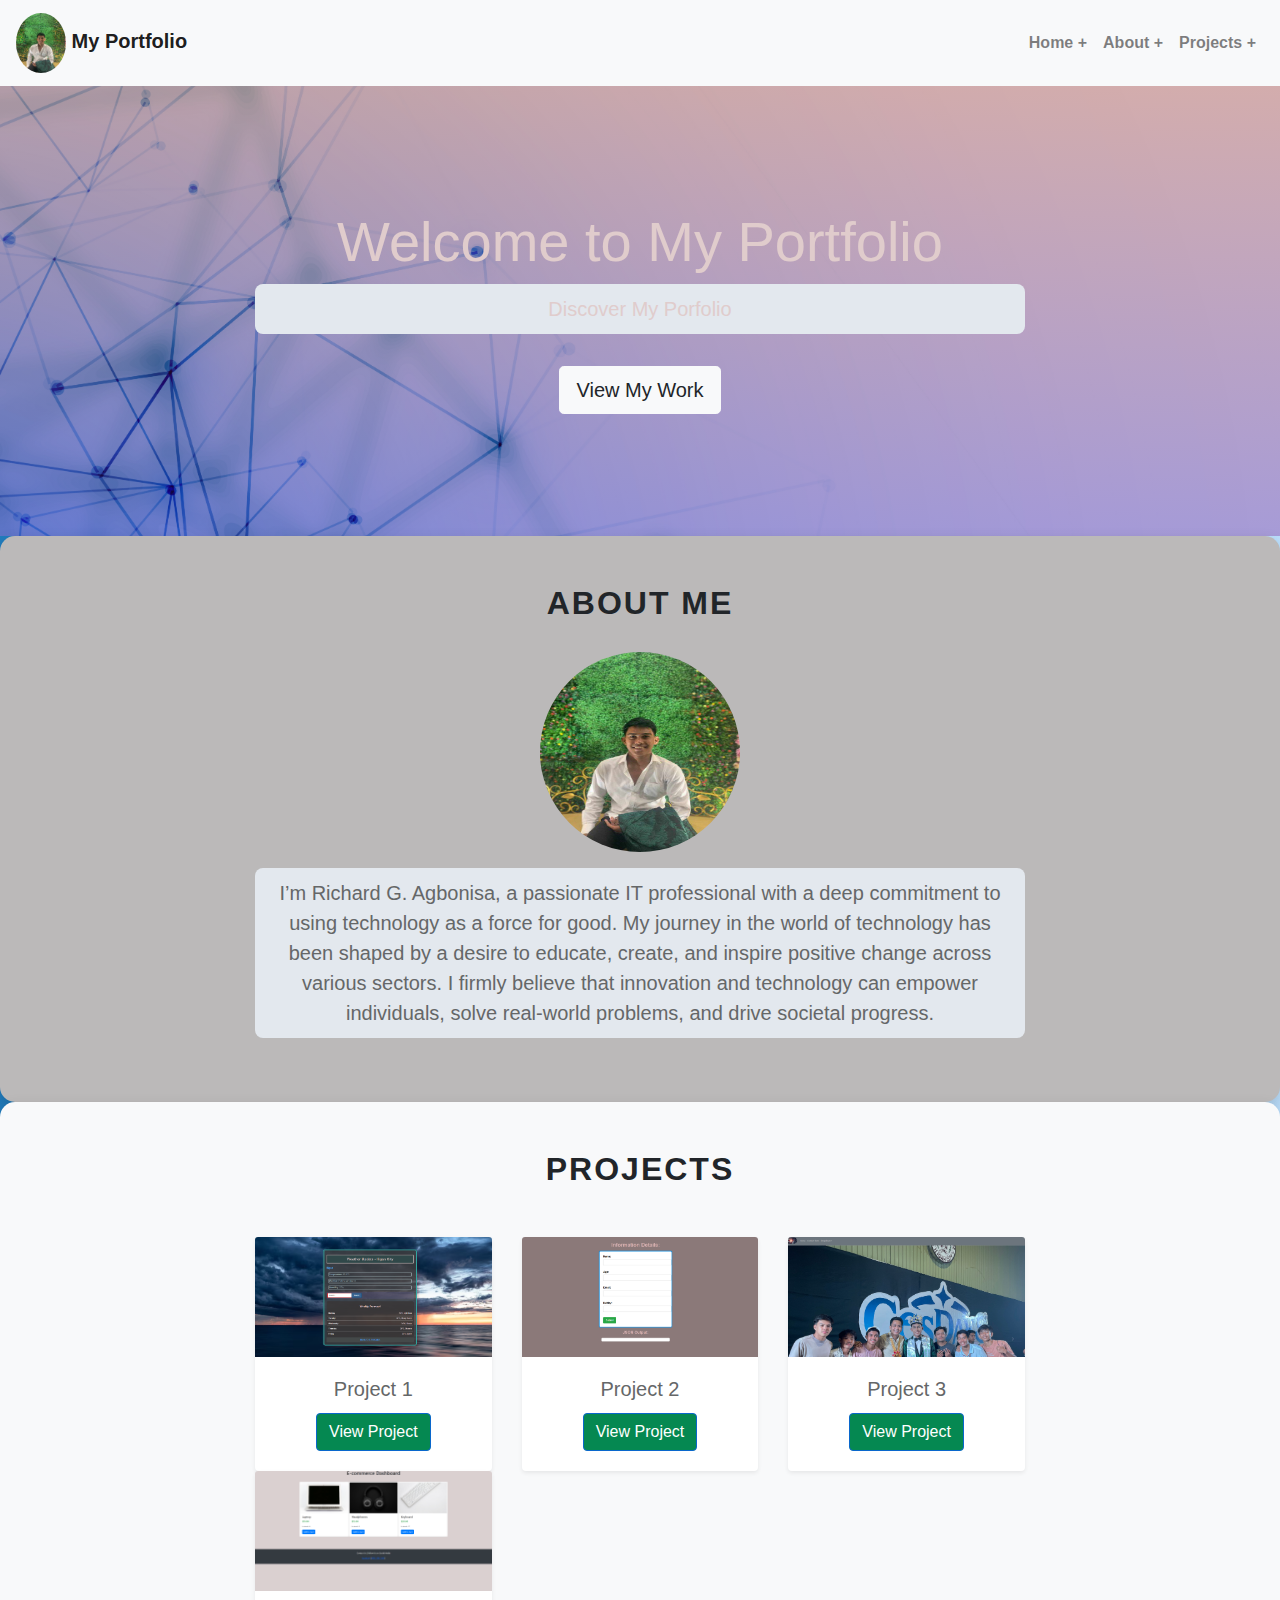
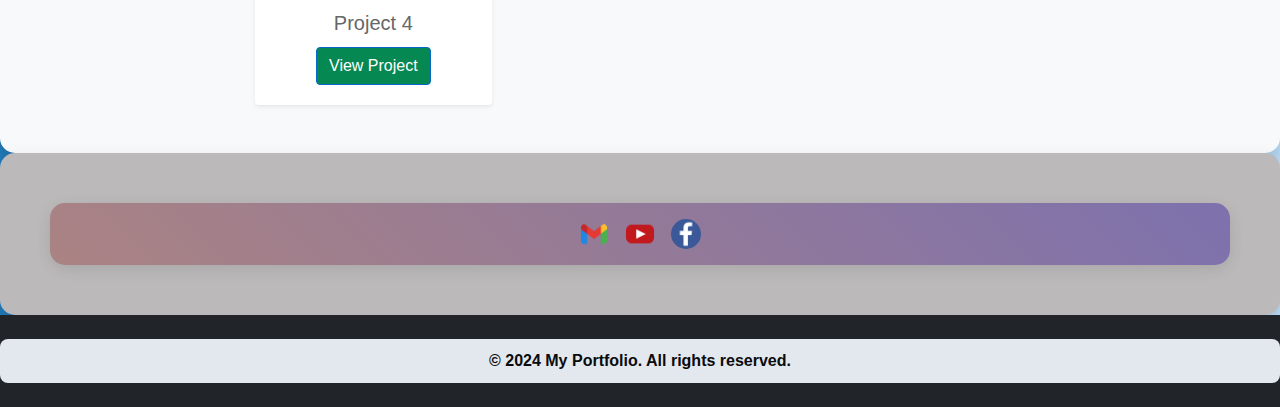
<file: index.html>
<!DOCTYPE html>
<html lang="en">
  <head>
    <meta charset="UTF-8" />
    <meta name="viewport" content="width=device-width, initial-scale=1.0" />
    <title>My Portfolio</title>

    <link
      rel="stylesheet"
      href="https://stackpath.bootstrapcdn.com/bootstrap/4.5.2/css/bootstrap.min.css"

      href="https://cdnjs.cloudflare.com/ajax/libs/bootstrap-icons/1.10.5/font/bootstrap-icons.min.css" 
      rel="stylesheet">

    <style>
      .hero {
        background: linear-gradient(
            rgba(145, 49, 49, 0.4),
            rgba(33, 5, 155, 0.4)
          ),
          url("img.jpg") center/cover no-repeat;
        color: rgb(224, 204, 204);
        height: 50vh;
        display: flex;
        justify-content: center;
        align-items: center;
        text-align: center;
      }

    body {
      font-family: 'Poppins', sans-serif;
      background: linear-gradient(to right, #217cbd, #bbdefb);
      color: #656768;
    }

    section {
      border-radius: 15px;
      background: #bbb9b9;
      box-shadow: 0 6px 15px rgba(0, 0, 0, 0.15);
      padding: 50px;
    }
    
    .card {
      border: none;
      transition: transform 0.3s ease, box-shadow 0.3s ease;
    }

    .card:hover {
      transform: scale(1.05);
      box-shadow: 0 8px 20px rgba(196, 15, 15, 0.2);
    }

    .card-img-top {
      height: 120px;
      object-fit: cover;
    }

    .btn-primary {
      background-color: #058851;
      border-color: #0967cc;
      transition: background-color 0.9s ease, transform 0.5s ease;
    }

    .btn-primary:hover {
      background-color: #f72121;
      transform: translateY(-3px);
    }

    h2 {
      font-weight: 700;
      color: #212529;
      text-transform: uppercase;
      letter-spacing: 2px;
      margin-bottom: 30px;
    }

    p {
      transition: transform 0.5s ease, background-color 0.3s ease;
      background-color: #e3e8ee;
      padding: 10px;
      border-radius: 8px;
    }

    p:hover {
      transform: scale(1.08);
      background-color: #e9ecef;
    }

    a {
      text-decoration: none;
      color: #0d6efd;
      font-weight: 600;
      transition: color 0.3s ease, text-shadow 0.3s ease;
    }

    a:hover {
      color: #842d9e;
      text-shadow: 0px 0px 5px rgba(132, 45, 158, 0.8);
    }

    footer {
      background: #212529;
      color: #0a0b0c;
      padding: 10px 0;

    }
    
    footer p:hover {
      color: #bb0909ec;
     
    }

    .container {
      max-width: 800px;
    }

    .social-icons {
        display: flex;
        justify-content: center;
        gap: 1rem;
        padding: 1rem;
        background: linear-gradient(45deg,rgba(145, 49, 49, 0.4),
        rgba(33, 5, 155, 0.4)); 
        border-radius: 15px; 
        box-shadow: 0 4px 15px rgba(0, 0, 0, 0.1); 
      }

      .social-icons a {
        display: flex;
        justify-content: center;
        align-items: center;
        width: 30px; 
        height: 30px;
        border-radius: 50%; 
        transition: transform 0.3s ease, box-shadow 0.3s ease;
      }

      .social-icons a img {
        width: 100%; 
        height: 100%;
        border-radius: 50%; 
      }

      .social-icons a:hover {
        transform: scale(1.1);
        box-shadow: 0 4px 10px rgba(0, 0, 0, 0.2);
      }


    </style>
  </head>
  <body>
    <nav class="navbar navbar-expand-lg navbar-light bg-light">
      <a class="navbar-brand" href="#"><img src="pic.jpg" alt="Logo" width="50" height="60" class="rounded-circle"> My Portfolio</a>
      <button
        class="navbar-toggler"
        type="button"
        data-toggle="collapse"
        data-target="#navbarNav"
        aria-controls="navbarNav"
        aria-expanded="false"
        aria-label="Toggle navigation"
      >
        <span class="navbar-toggler-icon"></span>
      </button>
      <div class="collapse navbar-collapse" id="navbarNav">
        <ul class="navbar-nav ml-auto">
          <li class="nav-item">
            <a class="nav-link" href="#home">Home +</a>
          </li>
          <li class="nav-item">
            <a class="nav-link" href="#about">About +</a>
          </li>
          <li class="nav-item">
            <a class="nav-link" href="#projects">Projects +</a>
          </li>
        </ul>
      </div>
    </nav>

    <header id="home" class="hero">
      <div class="container">
        <h1 class="display-4 fw-bold">Welcome to My Portfolio</h1>
        <p class="lead">Discover My Porfolio</p>
        <a href="#projects" class="btn btn-light btn-lg mt-3">View My Work</a>
      </div>
    </header>

    <section id="about" class="py-5 text-center">
      <div class="container">
        <h2>About Me</h2>
        <img
          src="pic.jpg"
          class="rounded-circle"
          alt="Cinque Terre"
          width="200"
          height="200"
        />
        <p class="lead mt-3">
          I’m Richard G. Agbonisa, a passionate IT professional with a deep commitment to using technology as a force for good.
        My journey in the world of technology has been shaped by a desire to educate, create, and inspire positive change across various sectors. 
         I firmly believe that innovation and technology can empower individuals, solve real-world problems, and drive societal progress.
        </p>
      </div>
    </section>

    <section id="projects" class="bg-light py-5">
      <div class="container">
        <h2 class="text-center mb-5">Projects</h2>
        <div class="row g-4">
          <div class="col-md-4">
            <div class="card h-100 shadow-sm">
              <img src=",.png" class="card-img-top" alt="Project 1" />
              <div class="card-body text-center">
                <h5 class="card-title">Project 1</h5>
                <a href="https://charddss.github.io/WEATHER-UPDATE--CHARD/" class="btn btn-primary" target="_blank" >View Project</a>
              </div>
            </div>
          </div>

          <div class="col-md-4">
            <div class="card h-100 shadow-sm">
              <img src="4png.png" class="card-img-top" alt="Project 2" />
              <div class="card-body text-center">
                <h5 class="card-title">Project 2</h5>
                <a href="https://charddss.github.io/agbonisa/" class="btn btn-primary" target="_blank">View Project</a>
              </div>
            </div>
          </div>

          <div class="col-md-4">
            <div class="card h-100 shadow-sm">
              <img src=",.,.png" class="card-img-top" alt="Project3" />
              <div class="card-body text-center">
                <h5 class="card-title">Project 3</h5>
                <a href="https://charddss.github.io/bootstrap.3/" class="btn btn-primary" target="_blank">View Project</a>
              </div>
            </div>
          </div>

          <div class="col-md-4">
            <div class="card h-120 shadow-sm">
              <img src="ebg.png" class="card-img-top" alt="Project4" />
              <div class="card-body text-center">
                <h5 class="card-title">Project 4</h5>
                <a href="https://charddss.github.io/midterm/#"class="btn btn-primary" target="_blank">View Project</a>
              </div>
            </div>
          </div>
        </div>
      </div>
    </section>

    <section>
      <div class="social-icons">
        <a href="https://mail.google.com/mail/u/0/#inbox" target="_blank">
         <img src="5png.webp" alt="gmail"</a>
        <a href="https://www.youtube.com/" target="_blank">
          <img src="6png.webp""></i></a>
        <a href="https://www.facebook.com/richard.agbonisa28" target="_blank">
          <img src="3png.webp" alt="facebook"</a>
      </div>
    </section> 

    <footer class="text-center py-4">
      <p class="mb-0">&copy; 2024 My Portfolio. All rights reserved.</p>
    </footer>
    
    <script src="https://code.jquery.com/jquery-3.5.1.slim.min.js"></script>
    <script src="https://cdn.jsdelivr.net/npm/@popperjs/core@2.9.2/dist/umd/popper.min.js"></script>
    <script src="https://stackpath.bootstrapcdn.com/bootstrap/4.5.2/js/bootstrap.min.js"></script>
  </body>
</html>
</file>
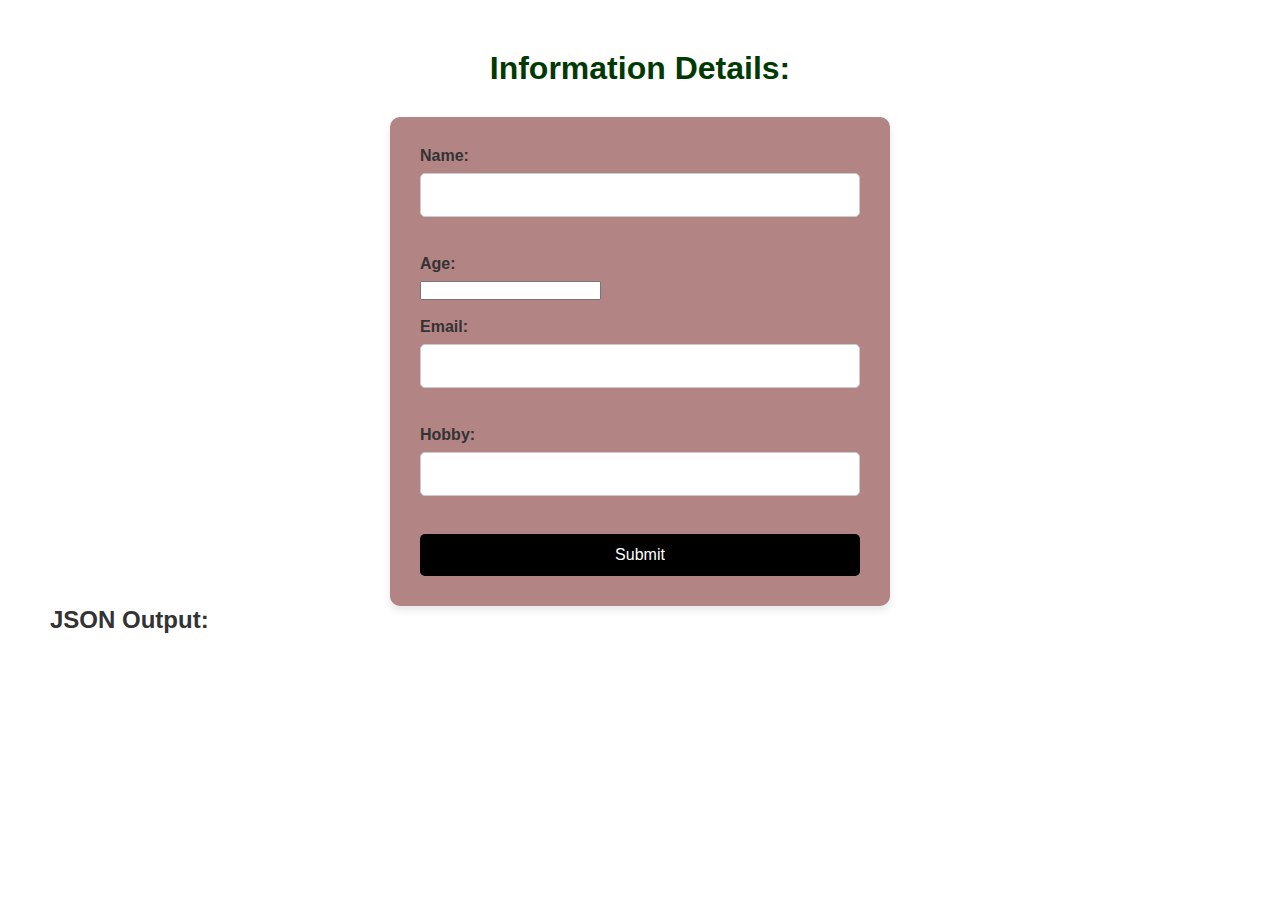
<file: information.html>
<!DOCTYPE html>
<html lang="en">
	<head>
		<meta charset="UTF-8" />
		<meta name="viewport" content="width=device-width, initial-scale=1.0" />
		<link rel="stylesheet" href="style.css" />
		<title>Information:</title>
	</head>
	<body>
		<h1>Information Details:</h1>
		<form id="myForm" onsubmit="event.preventDefault();">
			<label for="name">Name:</label>
			<input type="text" id="name" name="name" required />
			<br />
			<br />

			<label for="age">Age:</label>
			<input type="number" id="age" name="age" required />
			<br />
			<br />

			<label for="email">Email:</label>
			<input type="email" id="email" name="email" required />
			<br />
			<br />

			<label for="hobby">Hobby:</label>
			<input type="text" id="hobby" name="hobby" required />
			<br />
			<br />

			<button type="submit" onclick="myFunction()">Submit</button>
		</form>

		<h2>JSON Output:</h2>
		<pre id="jsonOutput"></pre>

		<script src="app.js"></script>
	</body>
</html>
</file>
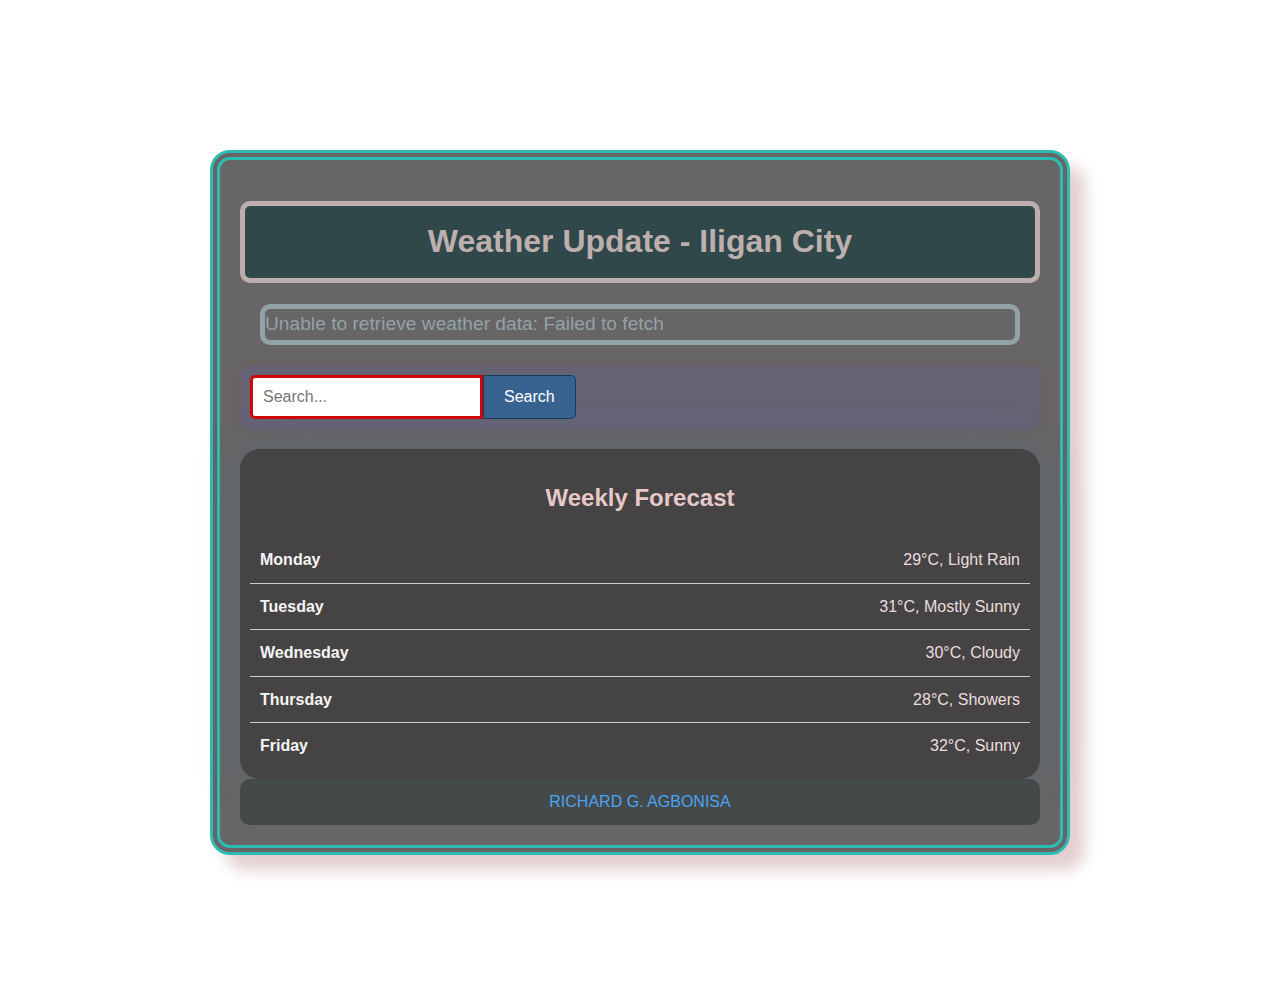
<file: weather.html>
<!DOCTYPE html>
<html lang="en">
  <head>
    <meta charset="UTF-8" />
    <meta name="viewport" content="width=device-width, initial-scale=1.0" />
    <title>Weather Update - Iligan City</title>
    <style>
      body {
        font-family: Arial, sans-serif;
        margin: 50px;
        padding: 100px;
        background-image: url("https://img.freepik.com/free-photo/dark-clouds-sunset-sky-dark-water-ocean_181624-9803.jpg");
        background-size: cover;
        color: #4ca3f5;
        line-height: 1.6;
      }
      .container {
        max-width: 800px;
        margin: 0 auto;
        padding: 20px;
        background-color: rgba(
          65,
          63,
          63,
          0.8
        ); /* White background with some opacity */
        box-shadow: 15px 15px 15px rgba(114, 17, 17, 0.2);
        border-radius: 20px;
        border-style: double;
        border-width: 10px;
        border-color: #2ebbb4;
      }
      header h1 {
        text-align: center;
        padding: 10px;
        background-color: #304849;
        color: #beafaf;
        border-radius: 10px;
        border-style: solid;
        border-width: 5px;
      }
      .weather-info h1 {
        text-align: center;
        margin: 20px 0;
        border-radius: 10px;
        border-style: solid;
      }
      .weather-info p {
        font-size: 1.2em;
        margin: 20px;
        color: #92a3a8;
        border-style: solid;
        border-width: 5px;
        border-radius: 10px;
      }
      .footer p {
        margin: 0;
        font-size: 1em;
        background-color: #444949;
        text-align: center;
        border-radius: 10px;
        padding: 10px;
      }
      @media (max-width: 600px) {
        .container {
          padding: 10px;
        }
        header h1 {
          font-size: 2em;
        }
        .weather-info h1 {
          font-size: 1.5em;
        }
        .weather-info p {
          font-size: 1em;
        }
        .footer p {
          font-size: 0.9em;
        }
      }
      .search-container {
        background-color: #635ea83d;
        border-radius: 10px;
        box-shadow: 0 0 10px rgba(200, 16, 16, 0.1);
        padding: 10px;
        margin-top: 20px;
      }
      form {
        display: flex;
      }
      .search-input {
        padding: 10px;
        border: 3px solid #ce0606;
        border-radius: 5px 0 0 5px;
        font-size: 16px;
      }
      .search-button {
        padding: 10px 20px;
        border: 1px solid #0e3f5f;
        border-radius: 0 5px 5px 0;
        background-color: #386391;
        color: #fff;
        font-size: 16px;
        cursor: pointer;
        transition: background-color 0.3s;
      }
      .search-button:hover {
        background-color: #2f649c;
      }
      .forecast-container {
        margin-top: 20px;
        padding: 10px;
        background-color: rgba(56, 53, 53, 0.7);
        border-radius: 20px;
        box-shadow: 0 0 50px rgba(40, 119, 172, 0.2);
      }
      .forecast-container h2 {
        text-align: center;
        color: #e7c8c8;
      }
      .forecast-item {
        display: flex;
        justify-content: space-between;
        padding: 10px;
        border-bottom: 1px solid #ccc;
        color: #f5f5f5;
      }
      .forecast-item:last-child {
        border-bottom: none;
      }
      .day {
        font-weight: bold;
      }
      .temp {
        color: #ebdede;
      }
    </style>
  </head>
  <body>
    <div class="container">
      <header>
        <h1>Weather Update - Iligan City</h1>
      </header>
      <div id="weather" class="weather-info">
        <h2>Iligan city</h2>
        <p>Date:09/2/2024</p>
        <p>Weather: Patchy light drizzle</p>
        <p>Wind: 6 km/h</p>
        <p>Temperature: 30°C</p>
        <p>Humidity: 93%</p>
      </div>
      <div class="search-container">
        <form action="#" method="get">
          <input
            type="text"
            name="search"
            placeholder="Search..."
            class="search-input"
          />
          <button type="submit" class="search-button">Search</button>
        </form>
      </div>
      <div class="forecast-container">
        <h2>Weekly Forecast</h2>
        <div class="forecast-item">
          <span class="day">Monday</span>
          <span class="temp">29°C, Light Rain</span>
        </div>
        <div class="forecast-item">
          <span class="day">Tuesday</span>
          <span class="temp">31°C, Mostly Sunny</span>
        </div>
        <div class="forecast-item">
          <span class="day">Wednesday</span>
          <span class="temp">30°C, Cloudy</span>
        </div>
        <div class="forecast-item">
          <span class="day">Thursday</span>
          <span class="temp">28°C, Showers</span>
        </div>
        <div class="forecast-item">
          <span class="day">Friday</span>
          <span class="temp">32°C, Sunny</span>
        </div>
      </div>
      <div class="footer">
        <p>RICHARD G. AGBONISA</p>
      </div>
    </div>

    <script>
      document.addEventListener("DOMContentLoaded", async function () {
        const apiKey = "f6189008c38c43b590560105241908";
        const cityName = "Iligan";
        const apiEndpoint = `https://api.weatherapi.com/v1/current.json?key=${apiKey}&q=${cityName}`;

        const weatherContainer = document.getElementById("weather");

        try {
          const response = await fetch(apiEndpoint);
          const weatherData = await response.json();

          console.log(weatherData);

          const temperatureInCelsius = weatherData.current.temp_c;
          const weatherDescription = weatherData.current.condition.text;
          const humidityLevel = weatherData.current.humidity;

          weatherContainer.innerHTML = `
                    <h2>${cityName}</h2>
                    <p><strong>Temperature:</strong> ${temperatureInCelsius}°C</p>
                    <p><strong>Weather:</strong> ${weatherDescription}</p>
                    <p><strong>Humidity:</strong> ${humidityLevel}%</p>
                `;
        } catch (error) {
          weatherContainer.innerHTML = `<p>Unable to retrieve weather data: ${error.message}</p>`;
        }
      });
    </script>
  </body>
</html>
</file>
<file: style.css>
* {
  box-sizing: border-box;
  margin: 0;
  padding: 0;
}

body {
  font-family: Arial, sans-serif;
  color: #333;
  padding: 50px;
}

h1 {
  text-align: center;
  margin-bottom: 30px;
  color: #013903;
}

form {
  max-width: 500px;
  margin: 0 auto;
  background: #b28484;
  padding: 30px;
  border-radius: 10px;
  box-shadow: 0 4px 8px rgba(0, 0, 0, 0.1);
}

label {
  display: block;
  margin-bottom: 8px;
  font-weight: bold;
}

input[type="text"],
input[type="email"],
textarea {
  width: 100%;
  padding: 12px;
  margin-bottom: 20px;
  border: 1px solid #ccc;
  border-radius: 5px;
  font-size: 16px;
}

textarea {
  resize: vertical;
  height: 150px;
}

button {
  background-color: black;
  color: white;
  padding: 12px 20px;
  border: none;
  border-radius: 5px;
  cursor: pointer;
  font-size: 16px;
  width: 100%;
}

button:hover {
  background-color: #44f24a;
}

.container {
  display: flex;
  flex-direction: column;
  justify-content: center;
  align-items: stretch;
}
</file>
